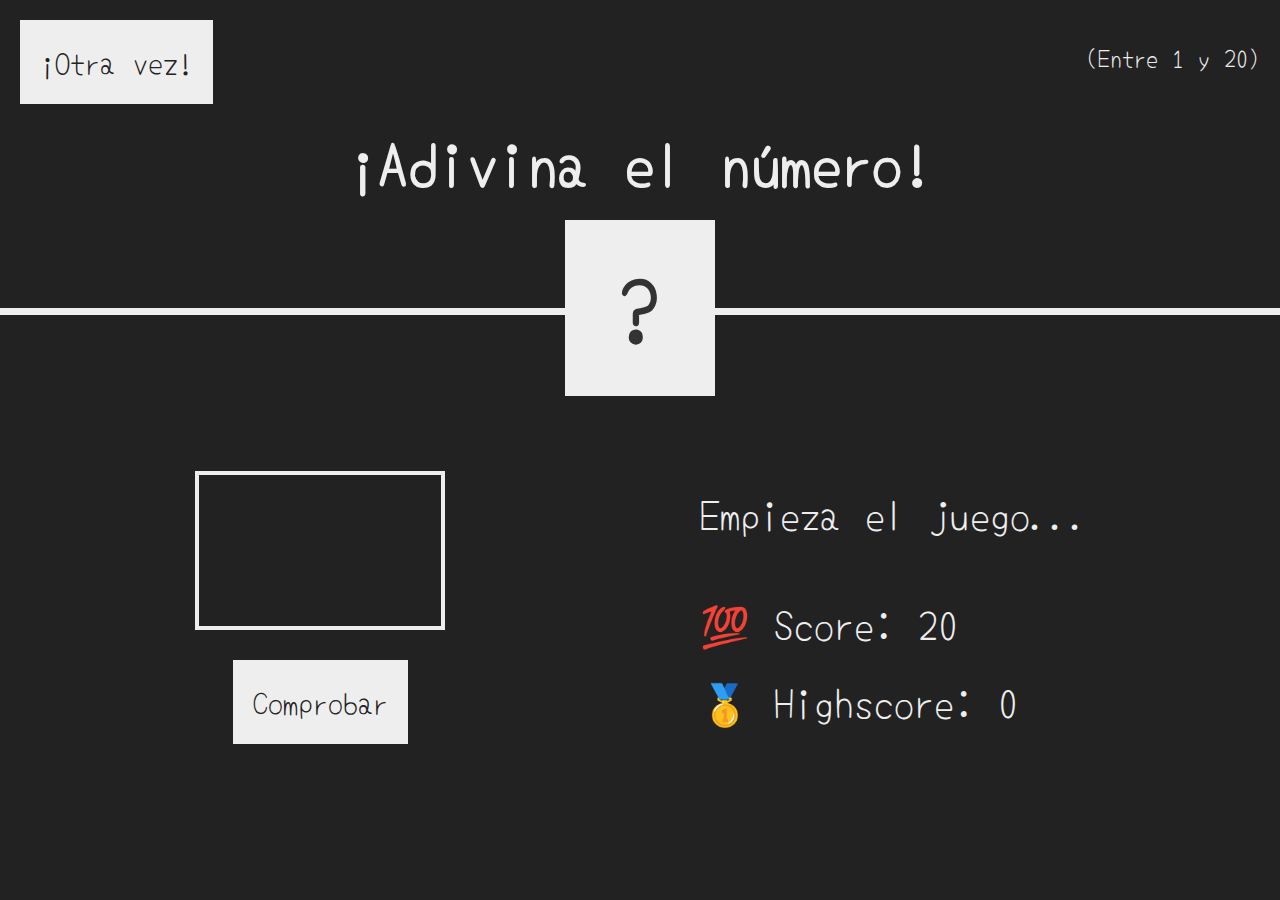
<file: Adivina el numero/index.html>
<!DOCTYPE html>
<html lang="es">
  <head>
    <meta charset="UTF-8" />
    <meta name="viewport" content="width=device-width, initial-scale=1.0" />
    <meta http-equiv="X-UA-Compatible" content="ie=edge" />
    <link rel="stylesheet" href="style.css" />
    <title>¡Adivina el número!</title>
  </head>
  <body>
    <header>
      <h1>¡Adivina el número!</h1>
      <p class="between">(Entre 1 y 20)</p>
      <button class="btn again">¡Otra vez!</button>
      <div class="number">?</div>
    </header>
    <main>
      <section class="left">
        <input type="number" class="guess" />
        <button class="btn check">Comprobar</button>
      </section>
      <section class="right">
        <p class="message">Empieza el juego...</p>
        <p class="label-score">💯 Score: <span class="score">20</span></p>
        <p class="label-highscore">
          🥇 Highscore: <span class="highscore">0</span>
        </p>
      </section>
    </main>
    <script src="script.js"></script>
  </body>
</html>
</file>
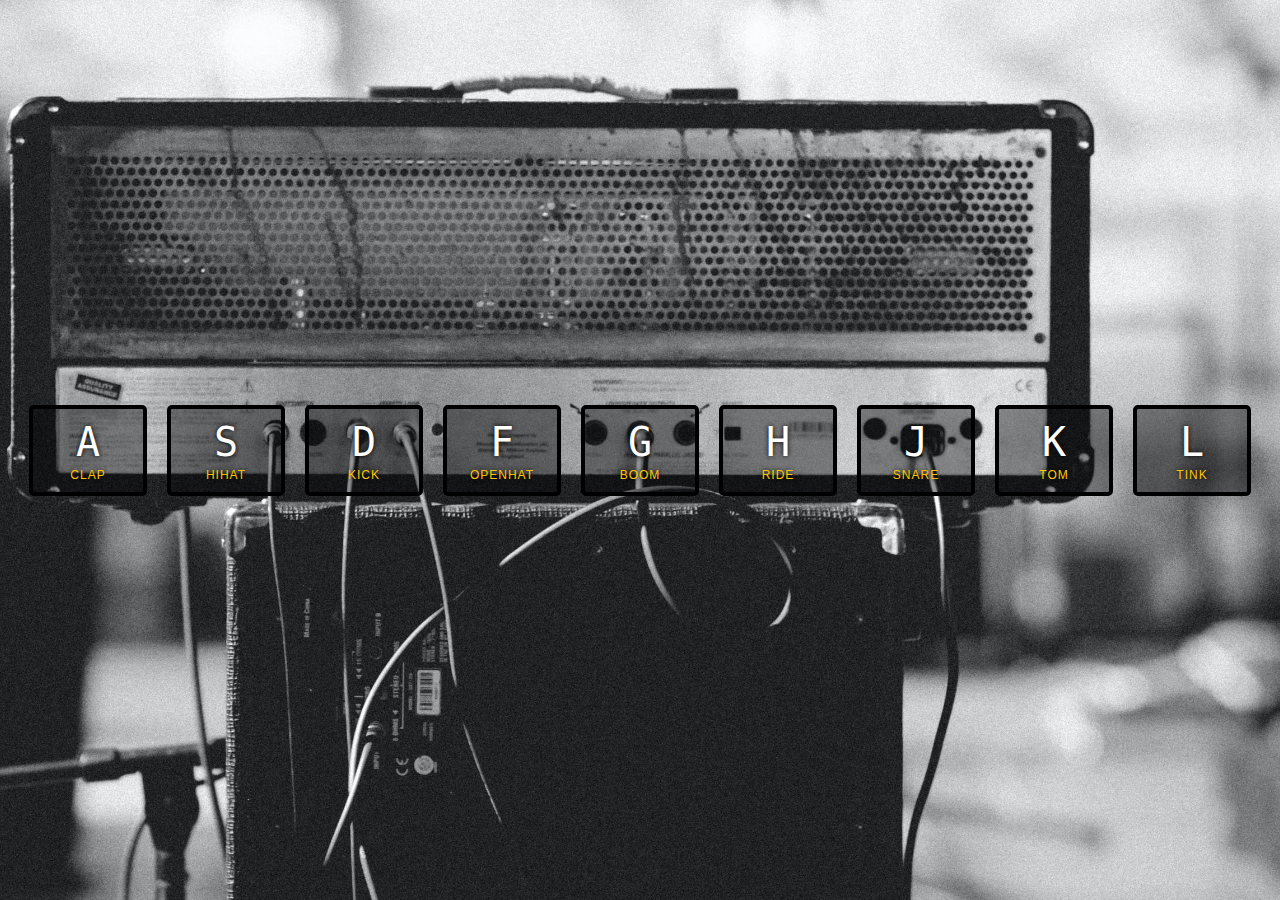
<file: Drum Keys/index.html>
<!DOCTYPE html>
<html lang="en">
	<head>
		<meta charset="UTF-8" />
		<meta http-equiv="X-UA-Compatible" content="IE=edge" />
		<meta name="viewport" content="width=device-width, initial-scale=1.0" />
		<link rel="stylesheet" href="./css/style.css" />
		<title>Drum Keys</title>
	</head>

	<body>
		<div class="keys">
			<div data-key="65" class="key">
				<kbd>A</kbd>
				<span class="sound">clap</span>
			</div>
			<div data-key="83" class="key">
				<kbd>S</kbd>
				<span class="sound">hihat</span>
			</div>
			<div data-key="68" class="key">
				<kbd>D</kbd>
				<span class="sound">kick</span>
			</div>
			<div data-key="70" class="key">
				<kbd>F</kbd>
				<span class="sound">openhat</span>
			</div>
			<div data-key="71" class="key">
				<kbd>G</kbd>
				<span class="sound">boom</span>
			</div>
			<div data-key="72" class="key">
				<kbd>H</kbd>
				<span class="sound">ride</span>
			</div>
			<div data-key="74" class="key">
				<kbd>J</kbd>
				<span class="sound">snare</span>
			</div>
			<div data-key="75" class="key">
				<kbd>K</kbd>
				<span class="sound">tom</span>
			</div>
			<div data-key="76" class="key">
				<kbd>L</kbd>
				<span class="sound">tink</span>
			</div>
		</div>

		<audio data-key="65" src="sounds/clap.wav"></audio>
		<audio data-key="83" src="sounds/hihat.wav"></audio>
		<audio data-key="68" src="sounds/kick.wav"></audio>
		<audio data-key="70" src="sounds/openhat.wav"></audio>
		<audio data-key="71" src="sounds/boom.wav"></audio>
		<audio data-key="72" src="sounds/ride.wav"></audio>
		<audio data-key="74" src="sounds/snare.wav"></audio>
		<audio data-key="75" src="sounds/tom.wav"></audio>
		<audio data-key="76" src="sounds/tink.wav"></audio>

		<script src="./js/script.js"></script>
	</body>
</html>
</file>
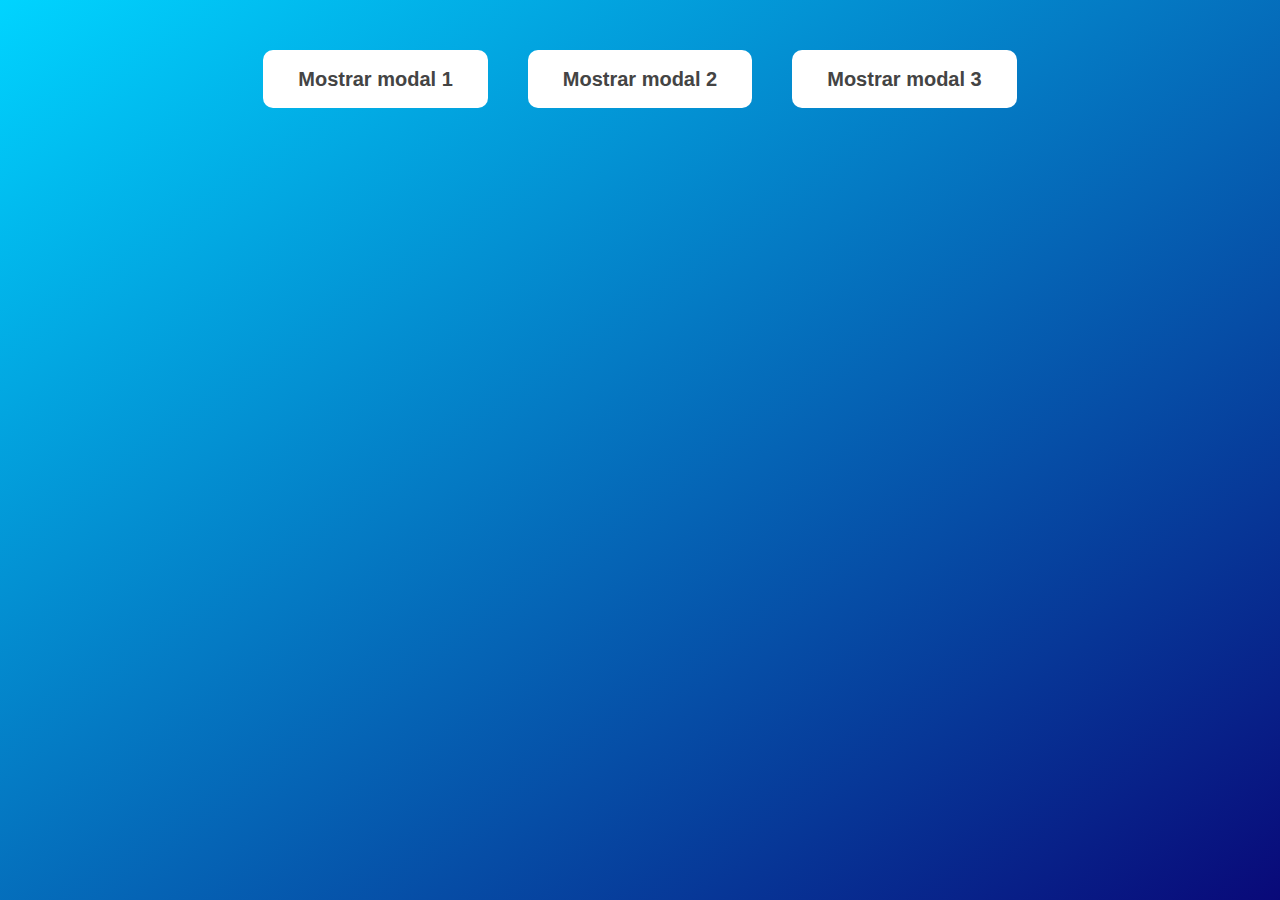
<file: Modal Window/index.html>
<!DOCTYPE html>
<html lang="en">
  <head>
    <meta charset="UTF-8" />
    <meta name="viewport" content="width=device-width, initial-scale=1.0" />
    <meta http-equiv="X-UA-Compatible" content="ie=edge" />
    <link rel="stylesheet" href="style.css" />
    <link rel="shortcut icon" href="">
    <title>Modal window</title>
  </head>
  <body>
    <button class="show-modal">Mostrar modal 1</button>
    <button class="show-modal">Mostrar modal 2</button>
    <button class="show-modal">Mostrar modal 3</button>

    <div class="modal hidden">
      <button class="close-modal">&times;</button>
      <h1>😋 Hola, soy una ventana emergente 😍</h1>
      <h2>Pulsa ESC, en el fondo desenfocado o en la ❎ para cerrar</h2>
      <br>
      <p>
        Lorem ipsum dolor sit amet, consectetur adipisicing elit, sed do eiusmod
        tempor incididunt ut labore et dolore magna aliqua. Ut enim ad minim
        veniam, quis nostrud exercitation ullamco laboris nisi ut aliquip ex ea
        commodo consequat. Duis aute irure dolor in reprehenderit in voluptate
        velit esse cillum dolore eu fugiat nulla pariatur. Excepteur sint
        occaecat cupidatat non proident, sunt in culpa qui officia deserunt
        mollit anim id est laborum.
      </p>
    </div>
    <div class="overlay hidden"></div>

    <script src="script.js"></script>
  </body>
</html>
</file>
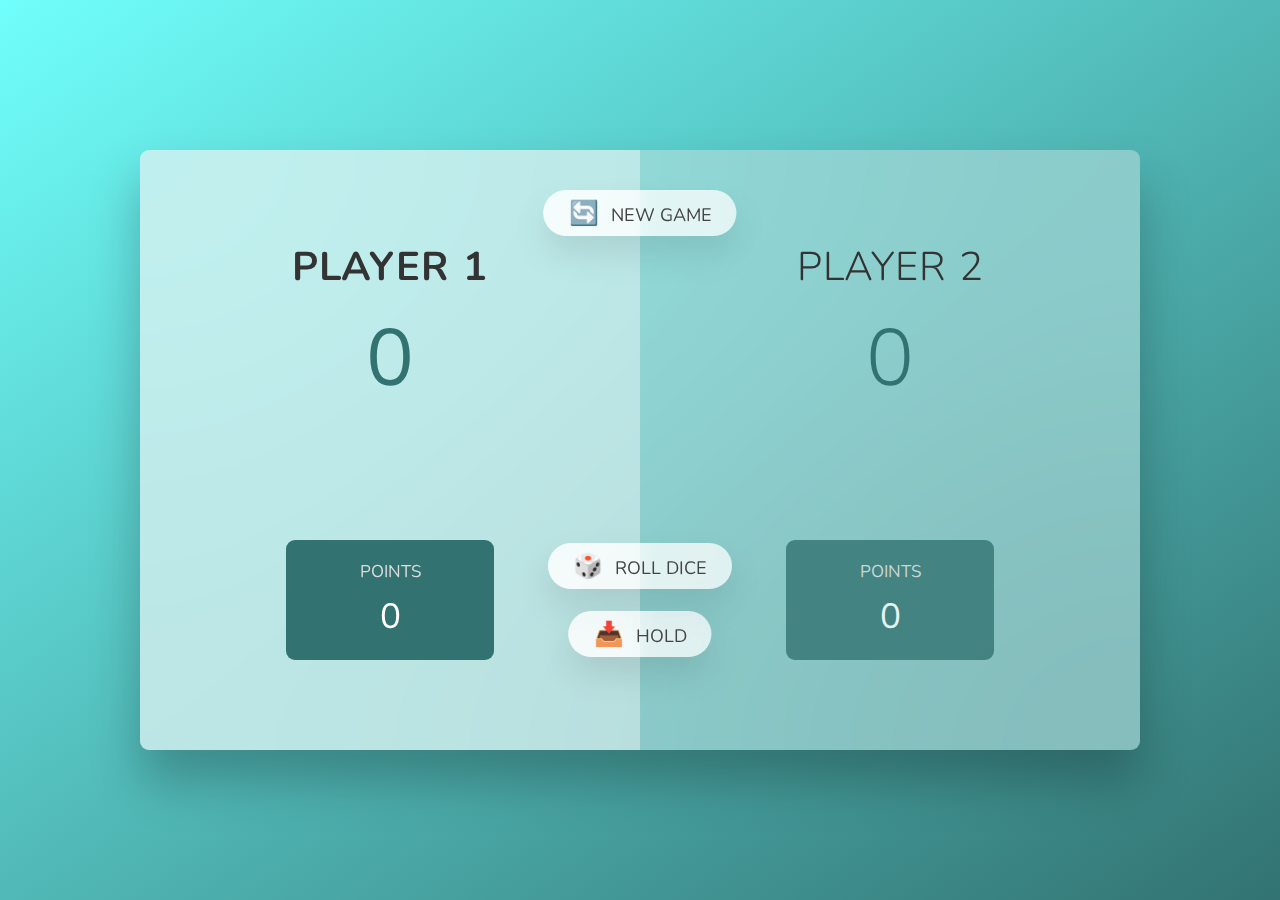
<file: Tirada de Dado/index.html>
<!DOCTYPE html>
<html lang="en">
  <head>
    <meta charset="UTF-8" />
    <meta name="viewport" content="width=device-width, initial-scale=1.0" />
    <meta http-equiv="X-UA-Compatible" content="ie=edge" />
    <link rel="stylesheet" href="style.css" />
    <title>Tirada de dados</title>
  </head>
  <body>
    <main>
      <section class="player player--0 player--active">
        <h2 class="name" id="name--0">Player 1</h2>
        <p class="score" id="score--0">43</p>
        <div class="current">
          <p class="current-label">Points</p>
          <p class="current-score" id="current--0">0</p>
        </div>
      </section>
      <section class="player player--1">
        <h2 class="name" id="name--1">Player 2</h2>
        <p class="score" id="score--1">24</p>
        <div class="current">
          <p class="current-label">Points</p>
          <p class="current-score" id="current--1">0</p>
        </div>
      </section>

      <img src="dice-5.png" alt="Playing dice" class="dice" />
      <button class="btn btn--new">🔄 New game</button>
      <button class="btn btn--roll">🎲 Roll dice</button>
      <button class="btn btn--hold">📥 Hold</button>
    </main>
    <script src="script.js"></script>
  </body>
</html>
</file>
<file: Adivina el numero/style.css>
@import url('https://fonts.googleapis.com/css?family=Press+Start+2P&display=swap');
@import url('https://fonts.googleapis.com/css2?family=Yomogi&display=swap');

* {
  margin: 0;
  padding: 0;
  box-sizing: inherit;
}

html {
  font-size: 62.5%;
  box-sizing: border-box;
}

body {
  font-family: 'Yomogi', cursive;
  color: #eee;
  background-color: #222;
  /* background-color: #60b347; */
}

/* LAYOUT */
header {
  position: relative;
  height: 35vh;
  border-bottom: 7px solid #eee;
}

main {
  height: 65vh;
  color: #eee;
  display: flex;
  align-items: center;
  justify-content: space-around;
}

.left {
  width: 52rem;
  display: flex;
  flex-direction: column;
  align-items: center;
}

.right {
  width: 52rem;
  font-size: 4rem;
}

/* ELEMENTS STYLE */
h1 {
  font-size: 6rem;
  text-align: center;
  position: absolute;
  width: 100%;
  top: 52%;
  left: 50%;
  transform: translate(-50%, -50%);
}

.number {
  background: #eee;
  color: #333;
  font-size: 8rem;
  font-weight: bold;
  width: 15rem;
  padding: 3rem 0rem;
  text-align: center;
  position: absolute;
  bottom: 0;
  left: 50%;
  transform: translate(-50%, 50%);
}

.between {
  font-size: 2.4rem;
  position: absolute;
  top: 4rem;
  right: 2rem;
}

.again {
  position: absolute;
  top: 2rem;
  left: 2rem;
}

.guess {
  background: none;
  border: 4px solid #eee;
  font-family: inherit;
  color: inherit;
  font-size: 7rem;
  padding: 2.5rem;
  width: 25rem;
  text-align: center;
  display: block;
  margin-bottom: 3rem;
}

.btn {
  border: none;
  background-color: #eee;
  color: #222;
  font-size: 3rem;
  font-family: inherit;
  padding: 2rem;
  cursor: pointer;
}

.btn:hover {
  background-color: #ccc;
}

.message {
  margin-bottom: 8rem;
  height: 3rem;
}

.label-score {
  margin-bottom: 2rem;
}
</file>
<file: Drum Keys/css/style.css>
html {
	font-size: 10px;
	background: url('../img/background.jpg') bottom center;
	background-size: cover;
}

body,
html {
	margin: 0;
	padding: 0;
	font-family: sans-serif;
}

.keys {
	display: flex;
	flex: 1;
	min-height: 100vh;
	align-items: center;
	justify-content: center;
	position: relative;
}

.key {
	border: 0.4rem solid black;
	border-radius: 0.5rem;
	margin: 1rem;
	font-size: 1.5rem;
	padding: 1rem 0.5rem;
	transition: all 0.07s ease;
	width: 10rem;
	text-align: center;
	color: white;
	background: rgba(0, 0, 0, 0.4);
	text-shadow: 0 0 0.5rem black;
}

.playing {
	transform: scale(1.1);
	border-color: dodgerblue;
	box-shadow: 0 0 1rem dodgerblue;
}

kbd {
	display: block;
	font-size: 4rem;
}

.sound {
	font-size: 1.2rem;
	text-transform: uppercase;
	letter-spacing: 0.1rem;
	color: #ffc600;
}
</file>
<file: Modal Window/style.css>
* {
  margin: 0;
  padding: 0;
  box-sizing: inherit;
}

html {
  font-size: 62.5%;
  box-sizing: border-box;
}

body {
  font-family: sans-serif;
  color: #333;
  line-height: 1.5;
  height: 100vh;
  position: relative;
  display: flex;
  align-items: flex-start;
  justify-content: center;
  background: linear-gradient(to top left, #090979, #00d4ff);
}

.show-modal {
  font-size: 2rem;
  font-weight: 600;
  padding: 1.75rem 3.5rem;
  margin: 5rem 2rem;
  border: none;
  background-color: #fff;
  color: #444;
  border-radius: 1rem;
  cursor: pointer;
}

.close-modal {
  position: absolute;
  top: 1.2rem;
  right: 2rem;
  font-size: 5rem;
  color: #333;
  cursor: pointer;
  border: none;
  background: none;
}

h1 {
  font-size: 2.5rem;
  margin-bottom: 2rem;
}

p {
  font-size: 1.8rem;
}

/* -------------------------- */
/* CLASSES TO MAKE MODAL WORK */
.hidden {
  display: none;
}

.modal {
  position: absolute;
  top: 50%;
  left: 50%;
  transform: translate(-50%, -50%);
  width: 70%;

  background-color: white;
  padding: 6rem;
  border-radius: 5px;
  box-shadow: 0 3rem 5rem rgba(0, 0, 0, 0.3);
  z-index: 10;
}

.overlay {
  position: absolute;
  top: 0;
  left: 0;
  width: 100%;
  height: 100%;
  background-color: rgba(0, 0, 0, 0.6);
  backdrop-filter: blur(3px);
  z-index: 5;
}
</file>
<file: Tirada de Dado/style.css>
@import url('https://fonts.googleapis.com/css2?family=Nunito&display=swap');

* {
  margin: 0;
  padding: 0;
  box-sizing: inherit;
}

html {
  font-size: 62.5%;
  box-sizing: border-box;
}

body {
  font-family: 'Nunito', sans-serif;
  font-weight: 400;
  height: 100vh;
  color: #333;
  background-image: linear-gradient(to top left, #327372 0%, #70FFFC 100%);
  display: flex;
  align-items: center;
  justify-content: center;
}

/* LAYOUT */
main {
  position: relative;
  width: 100rem;
  height: 60rem;
  background-color: rgba(255, 255, 255, 0.35);
  backdrop-filter: blur(200px);
  filter: blur();
  box-shadow: 0 3rem 5rem rgba(0, 0, 0, 0.25);
  border-radius: 9px;
  overflow: hidden;
  display: flex;
}

.player {
  flex: 50%;
  padding: 9rem;
  display: flex;
  flex-direction: column;
  align-items: center;
  transition: all 0.75s;
}

/* ELEMENTS */
.name {
  position: relative;
  font-size: 4rem;
  text-transform: uppercase;
  letter-spacing: 1px;
  word-spacing: 2px;
  font-weight: 300;
  margin-bottom: 1rem;
}

.score {
  font-size: 8rem;
  font-weight: 300;
  color: #327372;
  margin-bottom: auto;
}

.player--active {
  background-color: rgba(255, 255, 255, 0.4);
}
.player--active .name {
  font-weight: 700;
}
.player--active .score {
  font-weight: 400;
}

.player--active .current {
  opacity: 1;
}

.current {
  background-color: #327372;
  opacity: 0.8;
  border-radius: 9px;
  color: #fff;
  width: 65%;
  padding: 2rem;
  text-align: center;
  transition: all 0.75s;
}

.current-label {
  text-transform: uppercase;
  margin-bottom: 1rem;
  font-size: 1.7rem;
  color: #ddd;
}

.current-score {
  font-size: 3.5rem;
}

/* ABSOLUTE POSITIONED ELEMENTS */
.btn {
  position: absolute;
  left: 50%;
  transform: translateX(-50%);
  color: #444;
  background: none;
  border: none;
  font-family: inherit;
  font-size: 1.8rem;
  text-transform: uppercase;
  cursor: pointer;
  font-weight: 400;
  transition: all 0.2s;

  background-color: white;
  background-color: rgba(255, 255, 255, 0.6);
  backdrop-filter: blur(10px);

  padding: 0.7rem 2.5rem;
  border-radius: 50rem;
  box-shadow: 0 1.75rem 3.5rem rgba(0, 0, 0, 0.1);
}

.btn::first-letter {
  font-size: 2.4rem;
  display: inline-block;
  margin-right: 0.7rem;
}

.btn--new {
  top: 4rem;
}
.btn--roll {
  top: 39.3rem;
}
.btn--hold {
  top: 46.1rem;
}

.btn:active {
  transform: translate(-50%, 3px);
  box-shadow: 0 1rem 2rem rgba(0, 0, 0, 0.15);
}

.btn:focus {
  outline: none;
}

.dice {
  position: absolute;
  left: 50%;
  top: 16.5rem;
  transform: translateX(-50%);
  height: 10rem;
  box-shadow: 0 2rem 5rem rgba(0, 0, 0, 0.2);
}

.player--winner {
  background-color: #2f2f2f;
}

.player--winner .name {
  font-weight: 700;
  color: white;
}

.player--winner .score {
  color: white;
}


.hidden {
  display: none;
}
</file>
